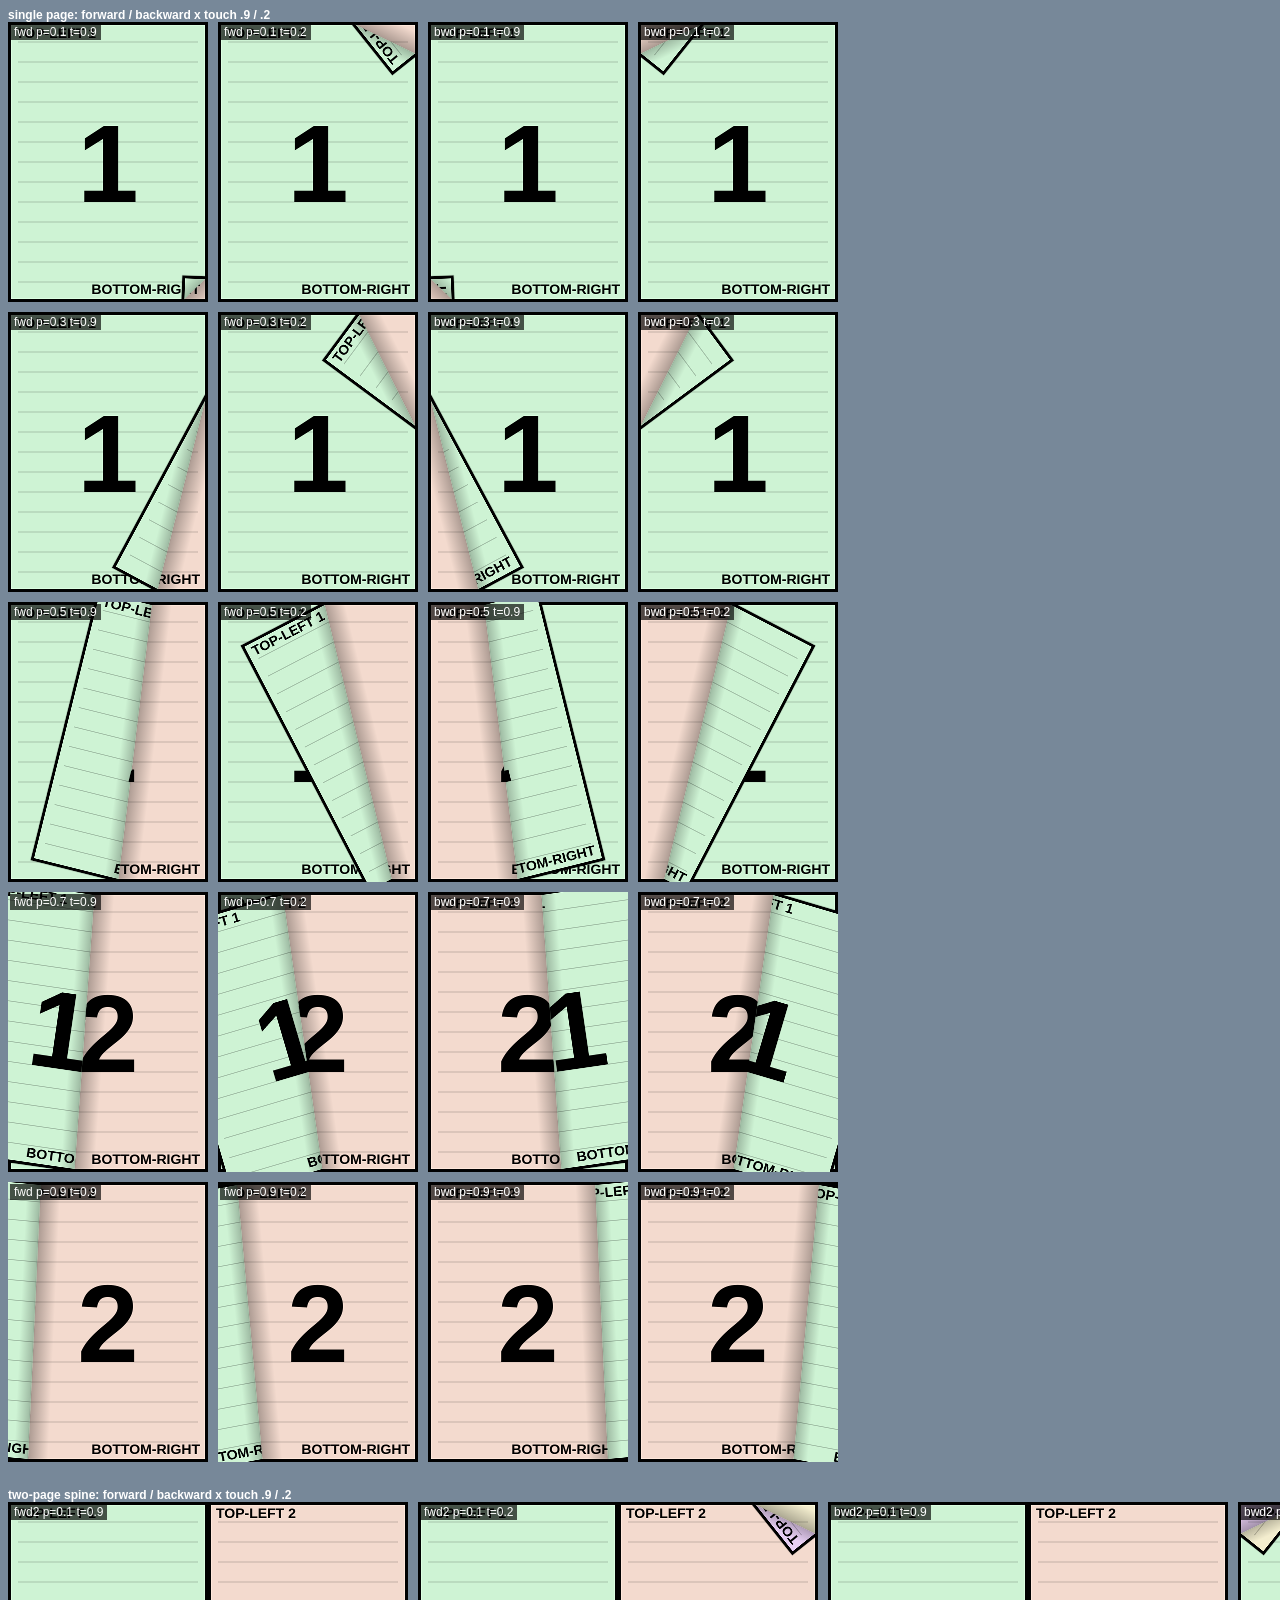
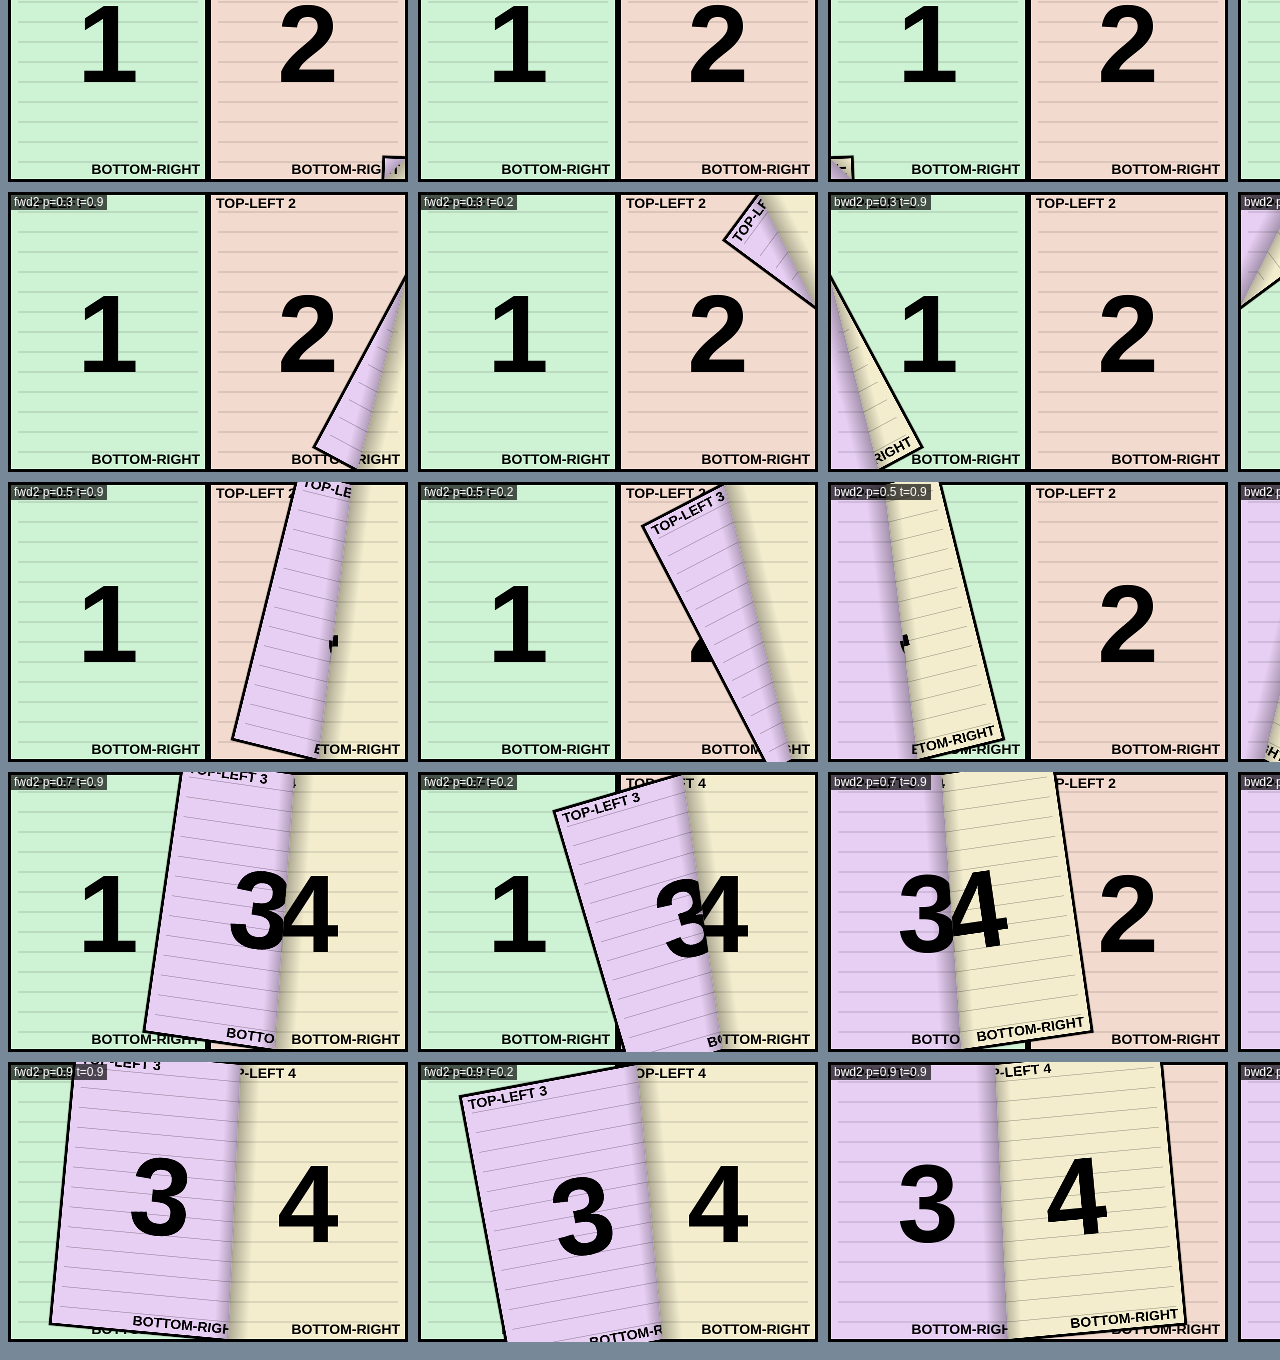
<file: dev/curl-test.html>
<!doctype html><meta charset="utf-8"><title>curl test</title>
<style>body{margin:0;background:#789;font:12px sans-serif;color:#fff}section{padding:8px}.row{display:flex;gap:10px;margin-bottom:10px;align-items:flex-start}
.cell{position:relative}.cell>div.l{position:absolute;left:2px;top:2px;z-index:2;background:#000a;padding:1px 4px}.box{background:#fff}</style>
<body><div id="out"></div>
<script type="module">
import { PageCurlView, snapshotSlice, curlDuration, commitDecision } from '../web/js/curl.js';
const W = 200, H = 280, hues = [210, 130, 20, 280, 50];
function page(n, w = W, h = H) {
  const c = document.createElement('canvas'); c.width = w * 2; c.height = h * 2; const g = c.getContext('2d'); g.scale(2, 2);
  g.fillStyle = `hsl(${hues[n % 5]},60%,88%)`; g.fillRect(0, 0, w, h);
  g.strokeStyle = '#0003'; for (let y = 20; y < h; y += 20) { g.beginPath(); g.moveTo(10, y); g.lineTo(w - 10, y); g.stroke(); }
  g.strokeStyle = '#000'; g.lineWidth = 3; g.strokeRect(1.5, 1.5, w - 3, h - 3);
  g.fillStyle = '#000'; g.font = 'bold 110px sans-serif'; g.textAlign = 'center'; g.fillText(n, w / 2, h / 2 + 40);
  g.font = 'bold 14px sans-serif'; g.textAlign = 'left'; g.fillText('TOP-LEFT ' + n, 8, 16); g.textAlign = 'right'; g.fillText('BOTTOM-RIGHT', w - 8, h - 8);
  return c;
}
const P = [1, 2, 3, 4].map(n => page(n));
const out = document.getElementById('out');
function cell(row, label, w, h, setup, p, touch) {
  const d = document.createElement('div'); d.className = 'cell'; d.innerHTML = `<div class=l>${label}</div>`;
  const box = document.createElement('div'); box.className = 'box'; box.style.cssText = `width:${w}px;height:${h}px`; d.append(box); row.append(d);
  const v = new PageCurlView(); box.append(v.el); v.resize2(); setup(v); v.setTouch(touch); v.setProgress(p); v.draw(); return v;
}
const ps = [0.1, 0.3, 0.5, 0.7, 0.9];
function section(id, title, cols) {
  const s = document.createElement('section'); s.id = id; s.innerHTML = `<b>${title}</b>`; out.append(s);
  for (const p of ps) { const r = document.createElement('div'); r.className = 'row'; s.append(r); for (const c of cols) cell(r, `${c.n} p=${p} t=${c.t}`, c.w, H, c.setup, p, c.t); }
}
const M = PageCurlView.mirror, B = PageCurlView.paperBack;
const fwd = v => v.setup(null, P[1], P[0], B(M(P[0])), false, 0);
const bwd = v => v.setup(null, M(P[1]), M(P[0]), B(P[0]), true, 0);
section('single', 'single page: forward / backward x touch .9 / .2', [
  { n: 'fwd', t: .9, w: W, setup: fwd }, { n: 'fwd', t: .2, w: W, setup: fwd }, { n: 'bwd', t: .9, w: W, setup: bwd }, { n: 'bwd', t: .2, w: W, setup: bwd }]);
const f2 = v => v.setup(P[0], P[3], P[1], B(M(P[2])), false, .5);
const b2 = v => v.setup(M(P[1]), M(P[2]), M(P[0]), B(P[3]), true, .5);
section('spine', 'two-page spine: forward / backward x touch .9 / .2', [
  { n: 'fwd2', t: .9, w: W * 2, setup: f2 }, { n: 'fwd2', t: .2, w: W * 2, setup: f2 }, { n: 'bwd2', t: .9, w: W * 2, setup: b2 }, { n: 'bwd2', t: .2, w: W * 2, setup: b2 }]);
const sl = snapshotSlice(P[0], 10, 10, 50, 50);
window.__done = { dur: [curlDuration(0, 1), curlDuration(.9, 1), curlDuration(.5, .5)], c: [commitDecision(800, 0), commitDecision(-800, .9), commitDecision(0, .41), commitDecision(0, .3)], slice: [sl.width, sl.height] };
</script>
</file>
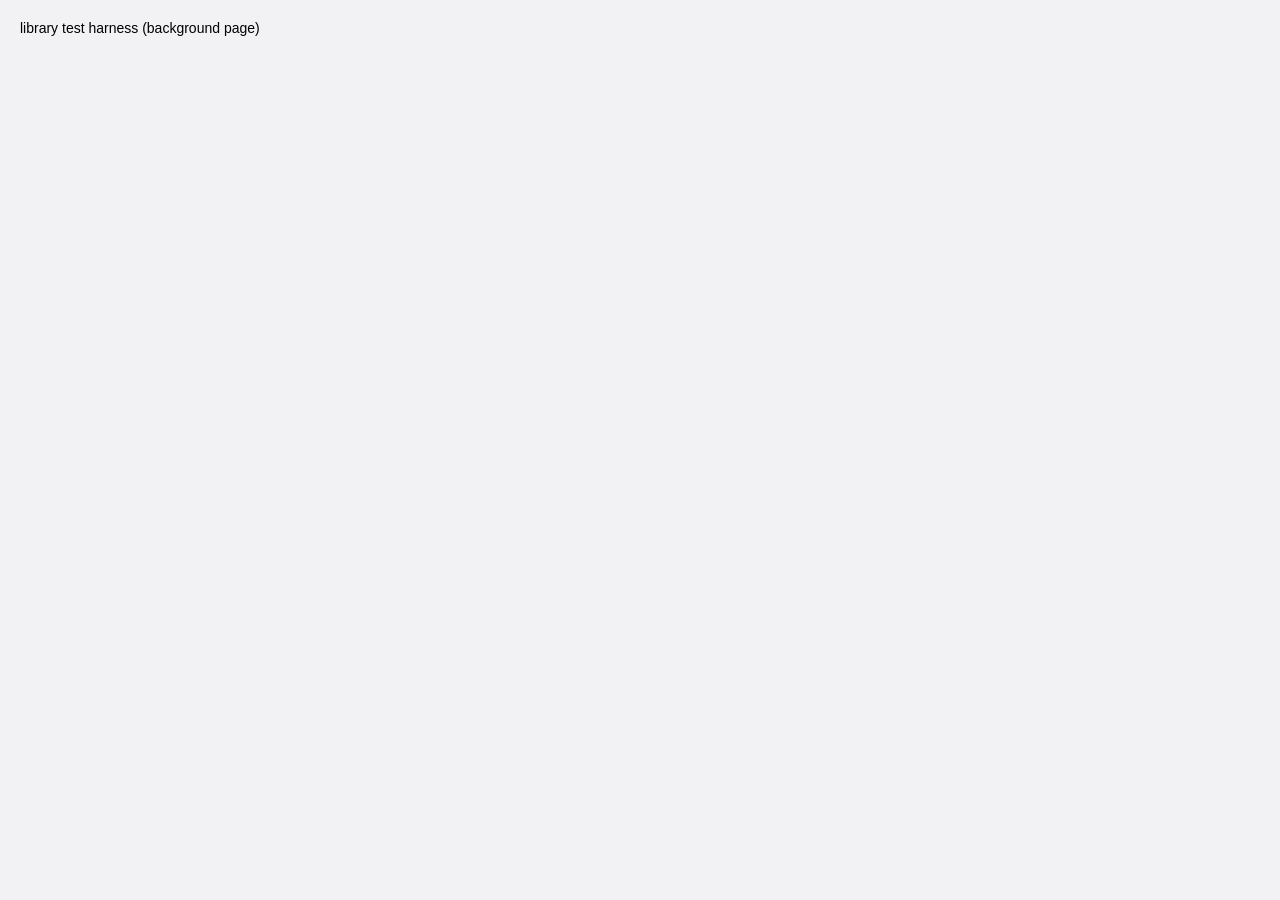
<file: dev/library-test.html>
<!doctype html>
<html lang="ko"><head><meta charset="utf-8"><meta name="viewport" content="width=device-width,initial-scale=1">
<title>library test</title>
<link rel="stylesheet" href="/web/css/app.css"><link rel="stylesheet" href="/web/css/library.css"><link rel="stylesheet" href="/web/css/colorpicker.css">
<script>for (const C of [Map, WeakMap]) { C.prototype.getOrInsertComputed ||= function (k, f) { if (!this.has(k)) this.set(k, f(k)); return this.get(k); }; C.prototype.getOrInsert ||= function (k, v) { if (!this.has(k)) this.set(k, v); return this.get(k); }; }</script>
</head><body><div id="app" style="padding:20px">library test harness (background page)</div>
<script type="module">
import { host } from '/web/js/host.js';
import { LibraryRepository, NotebookFiles, Paper } from '/web/js/library.js';
import { LibraryDialog, PaperChoiceView, FolderIconDrawable, FolderShapeDrawable } from '/web/js/library-dialog.js';
import { ColorPicker } from '/web/js/ui/colorpicker.js';
const T = window.T = { ColorPicker, host, LibraryRepository, NotebookFiles, Paper, LibraryDialog, PaperChoiceView, FolderIconDrawable, FolderShapeDrawable, log: [] };
const bytes = async u => new Uint8Array(await (await fetch(u)).arrayBuffer());
T.setup = async function (opts = {}) {
  const ko = await bytes('/dev/samples/sample-ko.pdf'), en = await bytes('/dev/samples/sample.pdf');
  const F = host._fake; F.init();
  for (const k of [...F.files.keys()]) if (k.startsWith(F.lib) && k !== F.lib || k.startsWith(F.data + '\\')) F.files.delete(k);
  localStorage.clear();
  const L = F.lib, now = Date.now(), day = 86400000;
  const put = (rel, b, ageMs) => { const p = L + '\\' + rel; F.put(p, b); F.files.get(p).mtime = now - ageMs; return p; };
  put('한국어 샘플.pdf', ko, 3600e3 * 2); put('Sample.pdf', en, 5 * day); put('Lecture Notes 10.pdf', ko, 40 * day); put('Lecture Notes 2.pdf', en, 400 * day);
  put('Annual Report 2025 with a really long name that must wrap onto two lines and then ellipsize.pdf', ko, 9 * day);
  put('수학\\미적분.pdf', ko, 2 * day); put('수학\\선형대수.pdf', en, 3 * day); put('수학\\대수\\군론.pdf', ko, 12 * day);
  put('English\\Grammar.pdf', en, 20 * day); put('English\\Reading.pdf', ko, 21 * day); F.mkdirs(L + '\\Archive');
  F.put(L + '\\readme.txt', new Uint8Array([1])); F.put(L + '\\.hidden.pdf', en);
  const lib = T.library = new LibraryRepository(); await lib.ready;
  await lib.createNote(L, '새 노트', new Paper(1, NotebookFiles.COLORS[1]));
  await lib.createNote(L, '모눈 노트', new Paper(2, NotebookFiles.COLORS[2]));
  lib.folderColor(L + '\\English', LibraryRepository.FOLDER_COLORS[1]);
  lib.folderColor(L + '\\Archive', LibraryRepository.FOLDER_COLORS[4]);
  lib.folderColor(L + '\\수학', LibraryRepository.FOLDER_COLORS[2]);
  lib.favorite(L + '\\Sample.pdf', true); lib.favorite(L + '\\수학\\미적분.pdf', true);
  lib.opened(L + '\\Lecture Notes 2.pdf');
  T.root = L; T.log.length = 0;
  const actions = {
    open: f => T.log.push('open ' + f), importFiles: f => T.log.push('import ' + f),
    newNote: (f, refresh) => { T.log.push('newNote ' + f); },
    changed: (a, b, m) => T.log.push(`changed ${a} -> ${b} ${m}`), selectedFolder: f => T.log.push('folder ' + f), removed: fs => T.log.push('removed ' + fs.join(',')),
  };
  const dlg = T.dlg = new LibraryDialog({}, lib, L, actions);
  dlg.show();
  return L;
};
window.__ready = true;
</script></body></html>
</file>
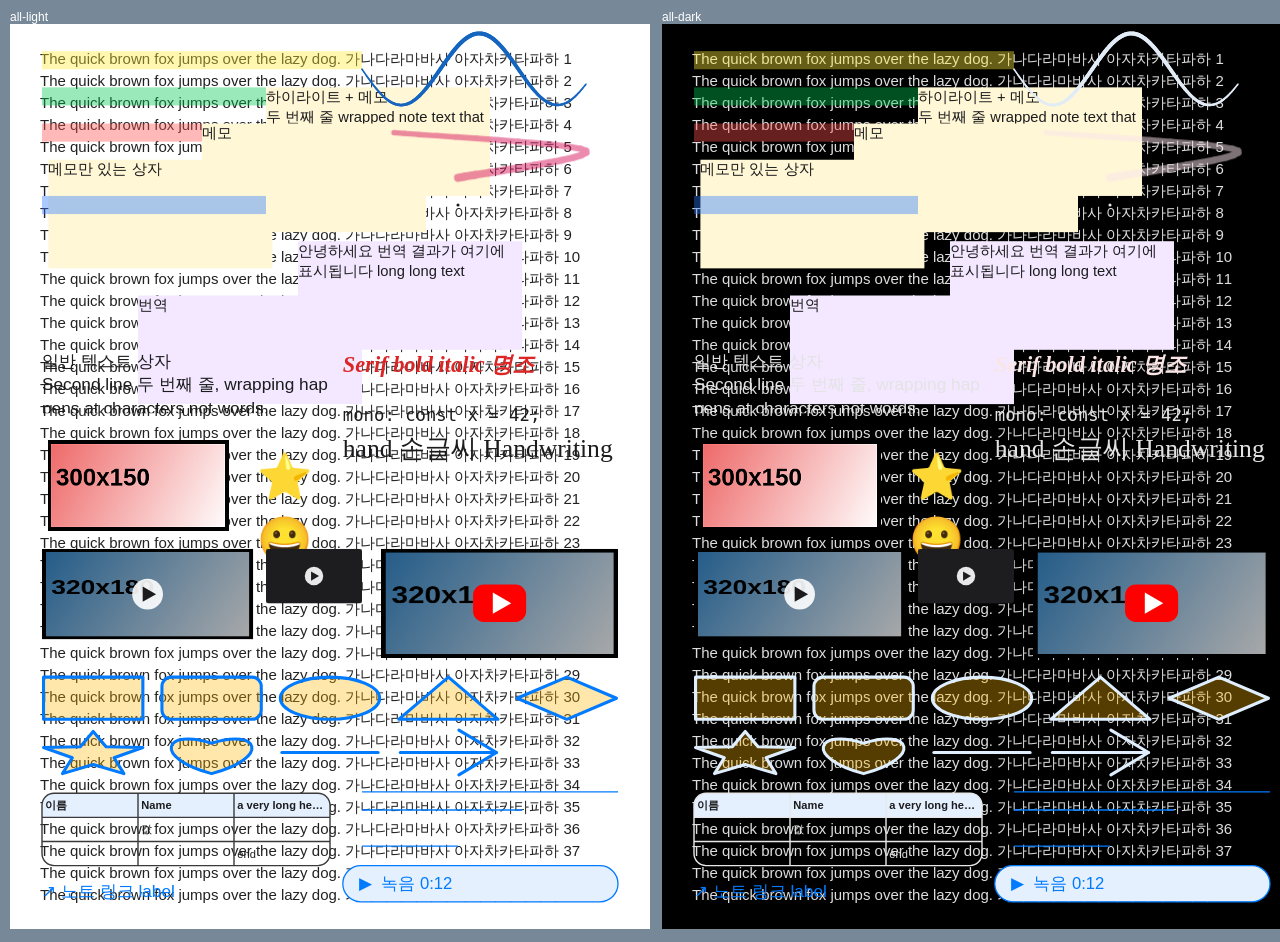
<file: dev/painter-test.html>
<!doctype html><meta charset="utf-8"><title>painter test</title>
<style>body{margin:0;background:#789;font:12px sans-serif;color:#fff}.row{display:flex;gap:12px;padding:10px;align-items:flex-start}canvas{background:#fff}</style>
<body><div class="row" id="out"></div>
<script type="module">
import { AnnotationStore, Mark, InkStroke, InkPoint, TranslationNote, PageElement } from '../web/js/store.js';
import { AnnotationPainter } from '../web/js/painter.js';
import { Shapes, Table } from '../web/js/shapes.js';
import { RectF } from '../web/js/util.js';

const W = 640, H = 905;                                   // A4-ish page in CSS px
function paper(dark) {
  const c = document.createElement('canvas'); c.width = W; c.height = H; const g = c.getContext('2d');
  g.fillStyle = dark ? '#000' : '#fff'; g.fillRect(0, 0, W, H);
  g.fillStyle = dark ? '#ddd' : '#222'; g.font = '15px "Noto Sans KR",sans-serif';
  for (let y = 40; y < H - 20; y += 22) g.fillText('The quick brown fox jumps over the lazy dog. 가나다라마바사 아자차카타파하 ' + (y / 22 | 0), 30, y);
  return c;
}
async function pngAsset(color, w, h) {            // an image asset stored through the (fake) host
  const c = document.createElement('canvas'); c.width = w; c.height = h; const g = c.getContext('2d');
  const gr = g.createLinearGradient(0, 0, w, h); gr.addColorStop(0, color); gr.addColorStop(1, '#fff'); g.fillStyle = gr; g.fillRect(0, 0, w, h);
  g.strokeStyle = '#000'; g.lineWidth = 6; g.strokeRect(3, 3, w - 6, h - 6); g.fillStyle = '#000'; g.font = 'bold 40px sans-serif'; g.fillText(w + 'x' + h, 14, h / 2);
  const name = AnnotationStore.newAssetName('png');
  await AnnotationStore.saveAsset(name, await new Promise(r => c.toBlob(r, 'image/png')));
  return name;
}
const E = (o) => Object.assign(new PageElement(), o);
const store = new AnnotationStore();
const img = await pngAsset('#e66', 300, 150), thumb = await pngAsset('#38c', 320, 180);
// marks: highlight, highlight + note, note-only, minimized note, hidden note
const hl = (l, t, r, b, color, note = '', extra = {}) => { const m = new Mark(); Object.assign(m, { page: 0, left: l, top: t, right: r, bottom: b, color, note }, extra); store.marks.push(m); };
hl(.05, .03, .55, .05, 0x66FFEB3B | 0); hl(.05, .07, .4, .09, 0x6600C853 | 0, '하이라이트 + 메모\n두 번째 줄 wrapped note text that is long enough');
hl(.05, .11, .3, .13, 0x66FF5252 | 0, '접힘', { minimized: true }); hl(.05, .15, .06, .16, 0, '메모만 있는 상자', { noteOnly: true });
hl(.05, .19, .4, .21, 0x662979FF | 0, '숨김', { visible: false });
// translation
const tr = new TranslationNote(); Object.assign(tr, { page: 0, left: .05, top: .24, right: .45, bottom: .26, source: 'Hello', translated: '안녕하세요 번역 결과가 여기에 표시됩니다 long long text' }); store.translations.push(tr);
const tr2 = new TranslationNote(); Object.assign(tr2, { page: 0, left: .05, top: .30, right: .2, bottom: .32, source: 'x', translated: 'x', minimized: true }); store.translations.push(tr2);
// strokes with pressure
const st = new InkStroke(); st.page = 0; st.color = 0xFF1565C0 | 0; st.width = .004;
for (let i = 0; i <= 60; i++) { const t = i / 60; st.points.push(new InkPoint(.55 + .35 * t, .05 + .04 * Math.sin(t * 9), .1 + .9 * Math.sin(t * Math.PI))); }
store.strokes.push(st);
const st2 = new InkStroke(); st2.page = 0; st2.color = 0x80D81B60 | 0; st2.width = .008; st2.points.push(new InkPoint(.6, .12, .5), new InkPoint(.9, .14, .5), new InkPoint(.7, .17, 1)); store.strokes.push(st2);
const st3 = new InkStroke(); st3.page = 0; st3.color = 0xFF1C1C1E | 0; st3.width = .004; st3.points.push(new InkPoint(.7, .2, .65)); store.strokes.push(st3);
// elements
const add = (o) => store.elements.push(E(Object.assign({ page: 0 }, o)));
add({ kind: 'text', text: '일반 텍스트 상자\nSecond line 두 번째 줄, wrapping happens at characters not words.', left: .05, top: .36, right: .5, bottom: .43 });
add({ kind: 'text', text: 'Serif bold italic 명조', font: 'serif', bold: true, italic: true, textSize: .035, color: 0xFFDC2626 | 0, left: .52, top: .36, right: .95, bottom: .41 });
add({ kind: 'text', text: 'mono: const x = 42;', font: 'mono', left: .52, top: .42, right: .95, bottom: .45 });
add({ kind: 'text', text: 'hand 손글씨 Handwriting', font: 'hand', textSize: .04, left: .52, top: .45, right: .95, bottom: .5 });
add({ kind: 'image', asset: img, left: .05, top: .46, right: .35, bottom: .56 });
add({ kind: 'sticker', text: '⭐', left: .38, top: .47, right: .48, bottom: .53 });
add({ kind: 'sticker', text: '😀', left: .38, top: .54, right: .48, bottom: .6 });
add({ kind: 'video', text: AnnotationStore.newAssetName('mp4'), asset: thumb, left: .05, top: .58, right: .38, bottom: .68 });
add({ kind: 'video', text: AnnotationStore.newAssetName('mp4'), asset: '', left: .4, top: .58, right: .55, bottom: .64 });
add({ kind: 'youtube', text: 'dQw4w9WgXcQ', asset: thumb, left: .58, top: .58, right: .95, bottom: .7 });
for (const [i, k] of Shapes.KINDS.entries()) add({ kind: 'shape', text: Shapes.shapeSpec(k, 0xFF007AFF | 0, k === 'line' || k === 'arrow' ? 0 : 0x55FFB300, 3), left: .05 + (i % 5) * .185, top: .72 + Math.floor(i / 5) * .06, right: .05 + (i % 5) * .185 + .16, bottom: .72 + Math.floor(i / 5) * .06 + .05 });
const t = Table.create(3, 3, 0xFF3A3A3C | 0, 0xFFE5F0FF | 0, 0x00FFFFFF); t.cells[0] = '이름'; t.cells[1] = 'Name'; t.cells[2] = 'a very long header cell that is ellipsized'; t.cells[4] = '값'; t.cells[8] = 'end';
add({ kind: 'table', text: t.serialize(), left: .05, top: .85, right: .5, bottom: .93 });
add({ kind: 'hyperlink', text: 'https://example.com', color: 1, left: .55, top: .83, right: .95, bottom: .85 });
add({ kind: 'hyperlink', text: 'https://example.com', color: 1, left: .55, top: .85, right: .8, bottom: .87 });
add({ kind: 'hyperlink', text: 'page:3', color: 2, left: .55, top: .89, right: .7, bottom: .91 });
add({ kind: 'audio', text: '0:12', asset: AnnotationStore.newAssetName('m4a'), left: .52, top: .93, right: .95, bottom: .97 });
add({ kind: 'link', text: '노트 링크 label', left: .05, top: .945, right: .45, bottom: .975 });

await AnnotationPainter.preload(store);
const out = document.getElementById('out');
function render(label, dark, method) {
  const c = paper(dark), g = c.getContext('2d'); AnnotationPainter.dark = dark;
  const d = new RectF(0, 0, W, H);
  if (method === 'all') AnnotationPainter.all(g, d, store, 0); else { AnnotationPainter.strokes(g, d, store, 0); AnnotationPainter.elements(null, g, d, store, 0); }
  AnnotationPainter.dark = false;
  const wrap = document.createElement('div'); wrap.id = label; wrap.append(Object.assign(document.createElement('div'), { textContent: label }), c); out.append(wrap);
}
render('all-light', false, 'all'); render('all-dark', true, 'all');
// fitHeight sanity next to the page
const fh = AnnotationPainter.fitHeight('일반 텍스트 상자\nSecond line 두 번째 줄', .45, .027, H / W, AnnotationPainter.typeface('sans', false, false));
// ---- v1.27: pen types, translucent overlap, rotated elements ------------------------------------------------------
const s2 = new AnnotationStore();
function wave(y, color, pen, width, pts = 70) {
  const k = new InkStroke(); k.page = 0; k.color = color; k.pen = pen; k.width = width;
  for (let i = 0; i < pts; i++) { const t = i / (pts - 1); k.points.push(new InkPoint(.08 + .84 * t, y + .022 * Math.sin(t * 11), 0.55 + .35 * Math.sin(t * 5))); }
  s2.strokes.push(k); return k;
}
const penY = [.05, .13, .21, .29, .37];
penY.forEach((y, pen) => wave(y, 0xFF1C1C1E | 0, pen, .004));
penY.forEach((y, pen) => wave(y + .04, 0xFF007AFF | 0, pen, .004, 70));
// translucent self-overlapping loop: must stay one flat tone where it crosses itself
const loop = new InkStroke(); loop.page = 0; loop.color = 0x80FF3B30 | 0; loop.pen = 4; loop.width = .012;
for (let i = 0; i <= 120; i++) { const t = i / 120 * Math.PI * 4; loop.points.push(new InkPoint(.25 + .12 * Math.cos(t) + .02 * t / 6, .52 + .07 * Math.sin(t * 1.0), .6)); }
s2.strokes.push(loop);
const hlp = new InkStroke(); hlp.page = 0; hlp.color = 0x6600C853 | 0; hlp.pen = 0; hlp.width = .02;
for (let i = 0; i <= 40; i++) hlp.points.push(new InkPoint(.55 + .35 * i / 40, .50 + .03 * Math.sin(i / 3), .65)); for (let i = 40; i >= 0; i--) hlp.points.push(new InkPoint(.55 + .35 * i / 40, .52 + .03 * Math.sin(i / 3), .65));
s2.strokes.push(hlp);
const add2 = (o) => s2.elements.push(E(Object.assign({ page: 0 }, o)));
[0, 15, 45, 90, 180].forEach((rot, i) => add2({ kind: 'image', asset: img, rot, left: .05 + i * .19, top: .62, right: .05 + i * .19 + .15, bottom: .69 }));
[0, 30, 90, 200].forEach((rot, i) => add2({ kind: 'sticker', text: '⭐', rot, left: .06 + i * .12, top: .72, right: .06 + i * .12 + .09, bottom: .77 }));
[0, 20, 60, 120].forEach((rot, i) => add2({ kind: 'shape', rot, text: Shapes.shapeSpec(i % 2 ? 'arrow' : 'star', 0xFF7B2FA3 | 0, i % 2 ? 0 : 0x55FFB300, 3), left: .06 + i * .12 + .5, top: .72, right: .06 + i * .12 + .6, bottom: .77 }));
const tb = Table.create(2, 3, 0xFF3A3A3C | 0, 0xFFE5F0FF | 0, 0x00FFFFFF); tb.cells[0] = 'A'; tb.cells[1] = 'B'; tb.cells[2] = 'C';
add2({ kind: 'table', rot: 12, text: tb.serialize(), left: .1, top: .83, right: .5, bottom: .9 });
add2({ kind: 'text', rot: 40, text: 'text boxes do not rotate', left: .55, top: .85, right: .95, bottom: .9 });
{
  const c = paper(false), g = c.getContext('2d'); AnnotationPainter.dark = false; AnnotationPainter.all(g, new RectF(0, 0, W, H), s2, 0);
  const wrap = document.createElement('div'); wrap.id = 'v127'; wrap.append(Object.assign(document.createElement('div'), { textContent: 'v127 pens + rotation' }), c); out.append(wrap);
  // pixel probes: the crossing of the translucent loop must have the same colour as a single pass
  const probe = (x, y) => Array.from(g.getImageData(x, y, 1, 1).data);
  window.__v127 = { n: s2.strokes.length, rotates: ['image', 'sticker', 'shape', 'table', 'text'].map(k => AnnotationPainter.rotates({ kind: k })), names: AnnotationPainter.PEN_NAMES };
  // layer-vs-direct sanity: stroke with alpha 255 vs 0x80 on a white page, count distinct red tones inside the loop path
  const t2 = document.createElement('canvas'); t2.width = W; t2.height = H; const g2 = t2.getContext('2d'); g2.fillStyle = '#fff'; g2.fillRect(0, 0, W, H);
  AnnotationPainter.stroke(g2, new RectF(0, 0, W, H), loop);
  const px = g2.getImageData(0, 0, W, H).data; let minG = 255;
  for (let i = 0; i < px.length; i += 4) if (px[i + 1] < minG) minG = px[i + 1];
  window.__v127.minG = minG;   // 0x80 * .82 felt-marker alpha on #FF3B30 over white = G 174 when flat; an overlap would reach ~120
}
// ---- v3 text formatting (align / underline / list kinds / check boxes), light + dark
{
  const s3 = new AnnotationStore();
  const T3 = (o) => s3.elements.push(E(Object.assign({ page: 0, kind: 'text', textSize: .028 }, o)));
  T3({ text: 'Left plain text', left: .05, top: .04, right: .47, bottom: .08 });
  T3({ text: 'Centered + underline\nsecond line', left: .05, top: .10, right: .47, bottom: .17, align: 1, underline: true });
  T3({ text: 'Right aligned + strike\n오른쪽으로 정렬한 글', left: .05, top: .19, right: .47, bottom: .26, align: 2, strike: true });
  T3({ text: '\u2022 Bullet one\n\u2022 Bullet two is long enough to wrap onto a second line\n\u2022 한글 글머리', left: .05, top: .28, right: .47, bottom: .42 });
  T3({ text: '1. First\n2. Second\n3. Third\n\n4. Fifth after a blank', left: .53, top: .04, right: .95, bottom: .19 });
  T3({ text: '\u2611 Done task\n\u2610 Open task\n\u2611 Done again with a long wrapped line of text', left: .53, top: .21, right: .95, bottom: .36, underline: true });
  T3({ text: '\u2610 Bold serif centered check\n\u2611 second', left: .53, top: .38, right: .95, bottom: .46, align: 1, bold: true, font: 'serif', color: 0xFFC0392B | 0, strike: true });
  const sk = new AnnotationStore();
  for (const [i, st] of [false, true].entries()) sk.elements.push(E({ page: 0, kind: 'image', asset: img, stretch: st, left: .05 + i * .3, top: .5, right: .3 + i * .3, bottom: .7 }));
  const c = paper(false), g = c.getContext('2d'); AnnotationPainter.dark = false; AnnotationPainter.all(g, new RectF(0, 0, W, H), s3, 0);
  const wrap = document.createElement('div'); wrap.id = 'v3text'; wrap.append(Object.assign(document.createElement('div'), { textContent: 'v3 text formatting (light)' }), c); out.append(wrap);
  const cd = paper(true), gd = cd.getContext('2d'); AnnotationPainter.dark = true; AnnotationPainter.all(gd, new RectF(0, 0, W, H), s3, 0); AnnotationPainter.dark = false;
  const wd = document.createElement('div'); wd.id = 'v3text-dark'; wd.append(Object.assign(document.createElement('div'), { textContent: 'v3 text formatting (dark)' }), cd); out.append(wd);
  // plain text() output is unchanged by the refactor: same pixels as textBlock with default options
  const a = paper(false), b = paper(false), ga = a.getContext('2d'), gb = b.getContext('2d');
  AnnotationPainter.text(ga, 'same\nwrap wrap wrap wrap wrap wrap wrap wrap wrap', new RectF(10, 10, 160, 100), 16, 0xFF000000 | 0);
  AnnotationPainter.textBlock(gb, 'same\nwrap wrap wrap wrap wrap wrap wrap wrap wrap', new RectF(10, 10, 160, 100), 16, 0xFF000000 | 0, undefined, {});
  const da = ga.getImageData(0, 0, 200, 120).data, db = gb.getImageData(0, 0, 200, 120).data; let diff = 0; for (let i = 0; i < da.length; i++) if (da[i] !== db[i]) diff++;
  const ink = (g, x, y, w, h) => { const d = g.getImageData(x, y, w, h).data; let n = 0; for (let i = 0; i < d.length; i += 4) if (d[i] < 100) n++; return n; };
  const e0 = s3.elements[5], bx = AnnotationPainter.checkBoxes(new RectF(0, 0, W, H), e0);
  // v1.29: an image keeps its ratio (letterboxed) unless stretch fills the whole box
  const cs = Object.assign(document.createElement('canvas'), { width: W, height: H }), gs = cs.getContext('2d'); gs.fillStyle = '#fff'; gs.fillRect(0, 0, W, H); AnnotationPainter.dark = false; AnnotationPainter.elements(gs, new RectF(0, 0, W, H), sk, 0);
  const nonWhite = (x0, y0, x1, y1) => { const d = gs.getImageData(Math.round(x0), Math.round(y0), Math.round(x1 - x0), Math.round(y1 - y0)).data; let n = 0; for (let i = 0; i < d.length; i += 4) if (d[i] < 200 || d[i + 1] < 200) n++; return n; };
  const top = H * .5 + 3, belowFit = nonWhite(W * .05 + 3, top, W * .3 - 3, top + 6), belowStretch = nonWhite(W * .35 + 3, top, W * .6 - 3, top + 6);
  window.__v3 = { diff, boxes: bx.length, stretch: { letterboxedTopRowInk: belowFit, stretchedTopRowInk: belowStretch }, strike: !!s3.elements[2].strike };
}
{
  // v1.30.0 freehand highlight: round caps, flat alpha when the stroke crosses itself, straight band unchanged
  const s4 = new AnnotationStore(); const MK = (o) => { const m = new Mark(); Object.assign(m, { page: 0, left: 0, top: 0, right: 0, bottom: 0, color: 0x66FFEB3B | 0 }, o); s4.marks.push(m); return m; };
  MK({ left: .05, top: .05, right: .6, bottom: .08 });                                           // straight band (v1.29 look)
  MK({ path: [.1, .2, .5, .2, .3, .26, .3, .14, .3, .2], thick: .03, color: 0x80FF3B30 | 0 });    // self-crossing freehand (flat alpha)
  MK({ path: [.1, .4, .2, .5, .35, .38, .5, .55, .7, .4], thick: .05, color: 0x6634C759 | 0 });   // thick curve
  MK({ path: [.15, .7, .15, .7001], thick: .04, color: 0x66007AFF | 0 });                          // dot (round cap)
  MK({ noteOnly: true, left: .9, top: .6, right: .99, bottom: .7, color: 0x66FF0000 | 0 });         // note-only draws nothing
  const c = paper(false), g = c.getContext('2d'); AnnotationPainter.dark = false; AnnotationPainter.all(g, new RectF(0, 0, W, H), s4, 0);
  const wrap = document.createElement('div'); wrap.id = 'v130'; wrap.append(Object.assign(document.createElement('div'), { textContent: 'v130 freehand highlights' }), c); out.append(wrap);
  const rgb = (x, y) => Array.from(g.getImageData(Math.round(x), Math.round(y), 1, 1).data).slice(0, 3);
  const single = rgb(W * .4, H * .2), cross = rgb(W * .3, H * .2), outside = rgb(W * .9, H * .9), capEnd = rgb(W * .1 - H * .012, H * .2);
  window.__v130 = { single, cross, outside, capEnd, dot: rgb(W * .15, H * .7), noteOnlyPx: rgb(W * .95, H * .65), band: rgb(W * .3, H * .065) };
}
window.__done = { fh, w: W, h: H, v127: window.__v127, v3: window.__v3, v130: window.__v130 };
</script>
</file>
<file: web/css/app.css>
/* PDF Note (Windows) — UI ported from the Android app. 1dp == 1px. */
*{box-sizing:border-box;-webkit-tap-highlight-color:transparent}
html,body{margin:0;height:100%;overflow:hidden;background:#F2F2F7;color:#1C1C1E;
  font-family:"Segoe UI","Malgun Gothic","Roboto","Noto Sans KR","Noto Sans CJK KR",sans-serif;font-size:14px;
  -webkit-user-select:none;user-select:none;touch-action:none}
input,textarea{font-family:inherit;-webkit-user-select:text;user-select:text}
button{font-family:inherit}
.ico{align-items:center;justify-content:center}
.ico svg{display:block}
::-webkit-scrollbar{width:0;height:0}

/* ---- toast ---- */
.toast{position:fixed;left:50%;bottom:84px;transform:translate(-50%,8px);max-width:min(86vw,520px);background:rgba(40,40,40,.92);color:#fff;
  font-size:14px;line-height:1.3;padding:11px 20px;border-radius:22px;text-align:center;pointer-events:none;opacity:0;transition:opacity .18s,transform .18s;z-index:100000}
.toast.show{opacity:1;transform:translate(-50%,0)}

/* ---- AlertDialog ---- */
.ad-root{position:fixed;inset:0;z-index:9000}
.ad-dim{position:absolute;inset:0;background:rgba(0,0,0,0);display:flex;align-items:center;justify-content:center;transition:background .2s}
.ad-root.in .ad-dim{background:rgba(0,0,0,.36)}
.ad-root.sheet.in .ad-dim{background:rgba(0,0,0,.12)}
.ad-root.out .ad-dim{background:rgba(0,0,0,0);transition:background .15s}
.ad-card{width:min(calc(100vw - 48px),320px);background:rgba(255,255,255,.98);border-radius:20px;overflow:hidden;opacity:0;transform:scale(.92);transition:opacity .18s,transform .18s cubic-bezier(.2,.9,.3,1.2);box-shadow:0 12px 44px rgba(0,0,0,.22),0 0 0 .5px rgba(0,0,0,.06)}
.ad-root.in .ad-card{opacity:1;transform:none}
.ad-root.out .ad-card{opacity:0;transform:scale(.95);transition:opacity .12s,transform .12s}
.ad-body{padding:22px 20px 18px}
.ad-title{font-size:17px;font-weight:600;letter-spacing:-.2px;color:#1C1C1E;text-align:center}
.ad-msg{max-height:50vh;overflow:auto}
.ad-msg-inner{font-size:14px;line-height:1.4;color:#636366;text-align:center;white-space:pre-wrap;word-break:keep-all;overflow-wrap:anywhere}
.hair{height:1px;background:#E5E5EA;flex:none}
.vhair{width:1px;background:#E5E5EA;flex:none}
.ad-bar{display:flex;flex-direction:column}
.ad-bar.row{flex-direction:row}
.ad-btn{min-height:50px;box-sizing:border-box;display:flex;align-items:center;justify-content:center;text-align:center;font-size:17px;color:#007AFF;padding:4px 14px;cursor:pointer;line-height:1.25;overflow:hidden;-webkit-user-select:none;user-select:none;transition:background .12s}
.ad-btn-label{display:-webkit-box;-webkit-line-clamp:2;-webkit-box-orient:vertical;overflow:hidden;word-break:keep-all;overflow-wrap:anywhere}
.ad-btn:active{background:rgba(0,0,0,.07)}
.ad-btn:focus-visible{outline:2px solid rgba(0,122,255,.5);outline-offset:-3px}
.ad-btn.bold{font-weight:600}
.ad-bar.row .ad-btn{flex:1 1 0;min-width:0}
.ad-btn:hover{background:rgba(0,0,0,.04)}
.ad-btn:empty{display:none}
.ad-sheet{width:min(calc(100vw - 40px),320px);opacity:0;transform:scale(.94);transition:opacity .18s,transform .18s}
.ad-root.in .ad-sheet{opacity:1;transform:none}
.ad-root.out .ad-sheet{opacity:0;transform:scale(.97);transition:opacity .12s,transform .12s}
.ad-list{background:#fff;border-radius:18px;border:1px solid rgba(0,0,0,.08);padding:6px;box-shadow:0 10px 40px rgba(0,0,0,.25);overflow:hidden}
.ad-sheet-title{font-size:13px;color:#8E8E93;padding:8px 12px 6px;text-align:left}
.ad-sheet-msg{font-size:13px;color:#8E8E93;padding:0 12px 8px;text-align:left}
.ad-scroll{max-height:55vh;overflow:auto}
.ad-cell{height:44px;display:flex;align-items:center;font-size:15px;color:#1C1C1E;padding:0 12px;cursor:pointer;border-radius:10px}
.ad-cell-label{flex:1;min-width:0;white-space:nowrap;overflow:hidden;text-overflow:ellipsis}
.ad-sheet-line{height:1px;background:#E5E5EA;margin:4px 12px}
.ad-cell:hover{background:rgba(0,0,0,.035)}
.check-label{display:inline-flex;align-items:center;gap:8px}
.ad-btn.sheet-btn{height:44px;font-size:15px;justify-content:flex-start;border-radius:10px;padding:0 12px}

/* ---- AnchoredMenu ---- */
.amenu-backdrop{position:fixed;inset:0;z-index:9500}
.amenu{position:fixed;z-index:9501;background:#fff;border-radius:18px;border:1px solid rgba(0,0,0,.08);padding:6px;box-shadow:0 6px 24px rgba(0,0,0,.22);
  opacity:0;transform:scale(.96);transition:opacity .12s,transform .12s;transform-origin:center bottom}
.amenu.in{opacity:1;transform:none}
.amenu-scroll{max-height:60vh;overflow:auto}
.amenu-row{min-height:44px;padding-top:4px;padding-bottom:4px;box-sizing:border-box;display:flex;align-items:center;padding:4px 12px;cursor:pointer;border-radius:10px}
.amenu-row:hover{background:rgba(0,0,0,.04)}
.amenu-label{flex:1;min-width:0;font-size:15px;line-height:1.25;display:-webkit-box;-webkit-line-clamp:2;-webkit-box-orient:vertical;overflow:hidden;overflow-wrap:anywhere}
.amenu-div{height:1px;background:#E5E5EA;margin:4px 12px}
.amenu-sdiv{height:1px;background:#E5E5EA;margin:4px 8px 2px}
.amenu-shortcuts{display:flex;height:44px}
.amenu-sc{flex:1;height:44px;display:flex;align-items:center;justify-content:center;cursor:pointer;border-radius:10px}
.amenu-sc:hover{background:rgba(0,0,0,.04)}

/* ---- form fields (field_background.xml) ---- */
.field{background:#F2F2F7;border:2px solid #F2F2F7;border-radius:12px;padding:12px 16px;font-size:16px;color:#1C1C1E;width:100%;outline:none}
.field:focus{background:#fff;border-color:#007AFF}

.amenu-scrollbox{position:relative}
.amenu-more{position:absolute;left:0;right:0;bottom:0;height:30px;display:flex;align-items:flex-end;justify-content:center;padding-bottom:3px;box-sizing:border-box;cursor:pointer;background:linear-gradient(to bottom,rgba(255,255,255,0),rgba(255,255,255,.96) 60%);border-radius:0 0 12px 12px}.amenu-more svg{display:block;animation:amenu-bob 1.6s ease-in-out infinite}@keyframes amenu-bob{0%,100%{transform:translateY(0)}50%{transform:translateY(2px)}}

/* ===== Everynote: Samsung Notes style dialogs, menus, toasts (later rules override the ones above) ===== */
html,body{background:#F2F2F4;color:#010102;font-family:"Segoe UI Variable Text","Segoe UI","Malgun Gothic","Roboto","Noto Sans KR","Noto Sans CJK KR",sans-serif}
.toast{background:rgba(48,48,50,.94);border-radius:20px;font-size:13.5px;padding:10px 18px}
.ad-root.in .ad-dim{background:rgba(0,0,0,.32)}
.ad-card{width:min(calc(100vw - 48px),360px);background:#FCFCFF;border-radius:20px;box-shadow:0 10px 36px rgba(0,0,0,.2)}
.ad-body{padding:22px 24px 12px}
.ad-title{font-size:17px;font-weight:700;text-align:left;color:#010102}
.ad-msg-inner{font-size:14px;line-height:1.45;color:#252525;text-align:left}
.ad-card>.hair{display:none}
.ad-bar{padding:0 12px 10px}
.ad-bar.row .vhair{width:1px;height:18px;align-self:center;background:#C7C7CC}
.ad-bar .hair{background:transparent;height:2px}
.ad-btn{min-height:44px;font-size:15px;font-weight:600;color:#010102;border-radius:10px}
.ad-btn.bold{font-weight:600}
.ad-btn:hover{background:rgba(0,0,0,.04)}
.ad-btn:focus-visible{outline:2px solid rgba(56,122,255,.5)}
.ad-list{background:#FCFCFF;border-radius:16px;border:0;box-shadow:0 8px 30px rgba(0,0,0,.18)}
.ad-sheet-title{font-size:15px;font-weight:700;color:#010102;padding:12px 12px 8px}
.ad-sheet-msg{color:#848487}
.ad-cell{height:42px;font-size:14px;border-radius:8px;gap:12px}
.ad-radio{width:20px;height:20px;border-radius:10px;border:1.5px solid #848487;flex:none;position:relative}
.ad-radio.on{border-color:#DB332A}.ad-radio.on::after{content:"";position:absolute;inset:3.5px;border-radius:50%;background:#DB332A}
.ad-sheet-line{background:#E4E4E7}
.ad-btn.sheet-btn{height:42px;font-size:14px}
.amenu{background:#FCFCFF;border-radius:14px;border:0;padding:6px;box-shadow:0 6px 24px rgba(0,0,0,.16),0 0 0 .5px rgba(0,0,0,.06)}
.amenu-row{min-height:40px;border-radius:8px;padding:2px 12px}
.amenu-row:hover{background:rgba(0,0,0,.04)}
.amenu-label{font-size:14px;color:#010102}
.amenu-div,.amenu-sdiv{background:#E4E4E7}
.field{background:#F3F3F5;border:1.5px solid #F3F3F5;border-radius:10px;font-size:15px}
.field:focus{background:#fff;border-color:#3A3A3D}
</file>
<file: web/css/library.css>
/* Library (문서함) — Everynote, Samsung Notes for Windows layout: navigation pane on the left, big title + labelled actions, card grid. */
.lib-root{position:fixed;inset:0;z-index:5000;background:#F2F2F4;display:flex;overflow:hidden;color:#010102;
  font-family:"Segoe UI Variable Text","Segoe UI","Malgun Gothic","Roboto","Noto Sans KR","Noto Sans CJK KR",sans-serif}
.lib-root *{box-sizing:border-box}
.lib-ib{width:40px;height:40px;flex:none;display:flex;align-items:center;justify-content:center;color:#010102;cursor:pointer;background:transparent;border:0;padding:0;border-radius:8px}
.lib-ib:hover{background:rgba(0,0,0,.05)}
.lib-ib.sq{width:44px;height:44px}
.lib-ib.on{background:#E6E6E9}

/* collapsed navigation pane = icon rail */
.lib-rail{width:60px;flex:none;padding:10px 8px;display:flex;flex-direction:column;align-items:center;background:#F3F3F5}
.lib-rail .gap{height:16px;width:1px;flex:none}
.lib-rail .lib-ib.rb{margin-bottom:6px}
.lib-rail .lib-ib.fo{margin-top:8px}
.lib-dots{height:1px;flex:none;background:repeating-linear-gradient(90deg,#C7C7CC 0 3px,transparent 3px 6px)}
.lib-rail .lib-dots{width:36px;margin-top:4px}
.lib-menu-btn{display:none}
.lib-railfill{flex:1}
.lib-rail .lib-ib.st{margin-top:8px}

/* page */
.lib-page{flex:1;min-width:0;display:flex;flex-direction:column;position:relative;background:#F9F9FB}
.lib-top{height:64px;flex:none;display:flex;align-items:center;gap:4px;padding:10px 20px 0 24px}
.lib-top .sp{flex:1;min-width:8px}
.lib-title{min-width:0;font-size:24px;font-weight:700;letter-spacing:-.2px;white-space:nowrap;overflow:hidden;text-overflow:ellipsis;line-height:1.2}
.lib-title span{overflow:hidden;text-overflow:ellipsis}
.lib-actions{display:flex;align-items:center;gap:2px;flex:none}
.lib-tb{height:34px;flex:none;display:flex;align-items:center;gap:6px;padding:0 10px;border:0;border-radius:8px;background:transparent;color:#010102;font:inherit;font-size:13px;cursor:pointer;white-space:nowrap}
.lib-tb:hover{background:rgba(0,0,0,.05)}
.lib-tb:focus-visible,.lib-ib:focus-visible{outline:2px solid rgba(56,122,255,.5);outline-offset:-2px}
.lib-sbox{width:260px;height:36px;flex:none;margin-left:10px;display:flex;align-items:center;border-radius:8px;background:#E8E8EB;padding:0 2px 0 12px}
.lib-sbox:focus-within{background:#fff;box-shadow:0 0 0 1px #C7C7CC}
.lib-search{flex:1;min-width:0;height:34px;border:0;background:transparent;font:inherit;font-size:13.5px;color:#010102;outline:none;padding:0}
.lib-search::placeholder{color:#848487}
.lib-sbox .lib-ib{width:32px;height:32px}
.lib-more{margin-left:4px}
.lib-searchrow{display:none}
.lib-heading{flex:none;display:flex;align-items:center;min-height:36px;padding:0 20px 4px 24px}
.lib-heading .sp{flex:1}
.lib-sub{font-size:13px;color:#848487;white-space:nowrap;overflow:hidden;text-overflow:ellipsis;min-width:0}
.lib-page.trash .lib-sub{font-size:15px;color:#3A3A3D;white-space:normal}
.lib-sortbox{display:flex;align-items:center;flex:none}
.lib-sortbtn{font-size:12.5px;color:#3A3A3D;padding:0 8px}
.lib-sortdir{width:32px;height:32px}
.lib-shelf{flex:1;min-height:0;overflow-y:auto;overflow-x:hidden;position:relative}
.lib-grid{display:grid;padding:14px 20px 96px 20px;align-items:start;justify-content:start;row-gap:22px}
.lib-grid.list{row-gap:2px;padding-right:24px}
.lib-cell{min-width:0;padding:0 8px}
.lib-grid.list .lib-cell{padding:0}
.lib-empty{height:160px;display:flex;align-items:center;justify-content:center;font-size:15px;color:#848487;grid-column:1/-1}
.lib-shelf::-webkit-scrollbar{width:8px}.lib-shelf::-webkit-scrollbar-thumb{background:#C9C9CE;border-radius:4px}

/* cards: square cover with a hairline frame, title + date centred under it */
.lib-card{display:flex;flex-direction:column;align-items:center;cursor:pointer;min-width:0;border-radius:10px;padding:4px 0 2px}
.lib-card:hover .lib-cover{box-shadow:0 2px 8px rgba(0,0,0,.16)}
.lib-frame{position:relative;flex:none}
.lib-frame.dir{border-radius:8px;background:#E8E8EB;display:flex;align-items:center;justify-content:center}
.lib-cover{position:absolute;inset:0;background:#fff;border:1px solid rgba(0,0,0,.09);border-radius:6px;overflow:hidden;box-shadow:0 1px 2px rgba(0,0,0,.06);transition:box-shadow .15s}
.lib-cover.sm{border-radius:5px}
.lib-cover img,.lib-cover svg.ph{position:absolute;inset:0;width:100%;height:100%;display:block}
.lib-cover img{object-fit:cover}
.lib-cover svg.ph{color:#C7C7CC;padding:30%}
.lib-fcount{position:absolute;right:8px;bottom:6px;font-size:12px;color:#848487}
.lib-fav{position:absolute;top:5px;right:5px;width:20px;height:20px;padding:3px;border-radius:10px;background:rgba(255,255,255,.92);display:flex}
.lib-name{width:100%;padding:8px 0 0;font-size:13px;font-weight:600;text-align:center;display:-webkit-box;-webkit-line-clamp:2;-webkit-box-orient:vertical;overflow:hidden;word-break:break-word;line-height:1.3}
.lib-date{height:18px;width:100%;font-size:11px;color:#848487;text-align:center;line-height:18px;white-space:nowrap;overflow:hidden;text-overflow:ellipsis}
.lib-check{position:absolute;top:2px;left:2px;width:34px;height:34px;display:flex;align-items:center;justify-content:center;cursor:pointer}
.lib-check i{width:20px;height:20px;border:1.5px solid #848487;border-radius:50%;background:rgba(255,255,255,.9);display:flex;align-items:center;justify-content:center;color:#fff}
.lib-check.on i{background:#DB332A;border-color:#DB332A}
.lib-check i svg{display:none}
.lib-check.on i svg{display:block}
.lib-check.row{position:static;width:40px;height:48px;flex:none}

/* list rows */
.lib-row{display:flex;align-items:center;padding:8px 12px;border-radius:10px;cursor:pointer}
.lib-row:hover{background:rgba(0,0,0,.035)}
.lib-row .img{position:relative;width:48px;height:48px;flex:none;display:flex;align-items:center;justify-content:center}
.lib-row .txt{flex:1;min-width:0;padding:0 4px 0 14px}
.lib-row .txt .nm{font-size:14px;font-weight:600;display:-webkit-box;-webkit-line-clamp:2;-webkit-box-orient:vertical;overflow:hidden;word-break:break-word;line-height:1.25}
.lib-row .txt .meta{font-size:12px;color:#848487;line-height:1.3}

/* selection bar (replaces the header while selecting) */
.lib-seltop{display:none}
.lib-page.selecting>.lib-top:not(.lib-seltop),.lib-page.selecting .lib-searchrow{display:none}
.lib-page.selecting>.lib-seltop{display:flex}
.lib-selall{display:flex;align-items:center;gap:2px;font-size:12px;color:#3A3A3D;cursor:pointer;flex:none;margin-left:-10px}
.lib-selall .lib-check{position:static}
.lib-selcount{font-size:22px;font-weight:700;white-space:nowrap;padding:0 6px 0 8px}
.lib-selcmds{display:flex;align-items:center;gap:2px;min-width:0;overflow:hidden}
.lib-cmd{flex:none;height:34px;padding:0 10px;border-radius:8px;font-size:13px;color:#010102;display:flex;align-items:center;gap:6px;cursor:pointer;white-space:nowrap}
.lib-cmd:hover{background:rgba(0,0,0,.05)}
.lib-cmd.red{color:#DB332A}
.lib-cmd.more{padding:0 6px}
.lib-selcancel{margin-left:6px}

/* compose FAB (narrow window) */
.lib-fab{position:absolute;right:22px;bottom:24px;width:56px;height:56px;border-radius:28px;background:#FCFCFC;display:none;align-items:center;justify-content:center;
  box-shadow:0 3px 8px rgba(0,0,0,.2),0 1px 3px rgba(0,0,0,.12);cursor:pointer;z-index:3}

/* navigation pane (docked on a wide window, a drawer on a narrow one) */
.lib-drawer{position:absolute;inset:0;z-index:10;display:none}
.lib-drawer.on{display:block}
.lib-scrim{position:absolute;inset:0;background:rgba(0,0,0,.25);opacity:0}
.lib-panel{position:absolute;left:0;top:0;bottom:0;background:#F3F3F5;border-radius:0 16px 16px 0;box-shadow:0 6px 24px rgba(0,0,0,.25);padding:12px 12px 12px 12px;display:flex;flex-direction:column}
.lib-ptop{height:52px;flex:none;display:flex;align-items:center;padding-left:2px;margin-bottom:6px}
.lib-drow{height:44px;flex:none;display:flex;align-items:center;padding:0 12px 0 10px;border-radius:8px;margin:1px 0}
.lib-drow.click{cursor:pointer}
.lib-drow.click:hover{background:rgba(0,0,0,.04)}
.lib-drow.on{background:#E6E6E9}
.lib-drow.on .nm{font-weight:700}
.lib-drow .ico{width:20px;height:20px}
.lib-drow .nm{flex:1;padding-left:14px;font-size:15px;white-space:nowrap;overflow:hidden;text-overflow:ellipsis}
.lib-drow .ct{font-size:12.5px;color:#848487}
.lib-panel .lib-dots{margin:8px 4px;flex:none}
.lib-panel .tree{flex:1;min-height:0}

/* folder tree */
.lib-tree{overflow-y:auto;background:#F3F6FA}
.lib-tree.transparent{background:transparent}
.lib-tree .rows{padding:2px 0}
.lib-trow{display:flex;align-items:center;height:42px;padding-right:12px;border-radius:8px;margin:1px 0}
.lib-trow:hover{background:rgba(0,0,0,.035)}
.lib-trow.sel{background:#E6E6E9}
.lib-trow.sel .fname{font-weight:700}
.lib-trow .arrow{width:22px;height:42px;flex:none;display:flex;align-items:center;justify-content:center;cursor:pointer}
.lib-trow .fname{flex:1;min-width:0;height:42px;display:flex;align-items:center;gap:12px;font-size:14.5px;color:#010102;cursor:pointer;padding-left:4px}
.lib-trow .fname .t{overflow:hidden;text-overflow:ellipsis;white-space:nowrap}
.lib-trow .fname svg{flex:none;display:block}
.lib-trow .ct{font-size:12.5px;color:#848487;flex:none}

/* narrow window: drawer + FAB, actions move into ⋮, search opens over the header */
@media (max-width:759px){.lib-actions .lib-tb .t{display:none}.lib-actions .lib-tb{padding:0 8px}.lib-sbox{width:180px}}
@media (max-width:599px){
  .lib-rail{display:none}.lib-menu-btn{display:flex}
  .lib-top{padding:8px 8px 0 8px;height:56px}
  .lib-title{font-size:20px;padding-left:4px}
  .lib-actions{display:none}
  .lib-sbox{width:auto;background:transparent;padding:0;margin:0}
  .lib-sbox .lib-search{display:none}
  .lib-page.searching .lib-sbox{position:absolute;left:8px;right:8px;top:10px;z-index:4;background:#fff;box-shadow:0 1px 6px rgba(0,0,0,.18);padding-left:12px}
  .lib-page.searching .lib-sbox .lib-search{display:block}
  .lib-heading{padding:0 12px 4px 16px}
  .lib-grid{padding:10px 8px 96px}
  .lib-fab{display:flex}
}

/* picker (copy/move) */
.lib-picker-add{height:44px;font-size:15px;color:#007AFF;display:flex;align-items:center;justify-content:center;cursor:pointer}

/* inputs inside dialogs */
.lib-inwrap .lib-in{width:100%;font-size:16px;color:#1C1C1E;background:#F2F2F7;border:2px solid #F2F2F7;border-radius:12px;padding:12px 16px;outline:none;height:48px}
.lib-inwrap .lib-in:focus{background:#fff;border-color:#007AFF}
.lib-inwrap .lib-in.bad{border-color:#FF3B30}
.lib-inwrap .lib-err{display:none;color:#FF3B30;font-size:12px;padding:4px 4px 0;text-align:left}
.lib-inwrap .lib-err.on{display:block}
.lib-notename .lib-in{height:56px;padding:12px 18px;border-radius:0;background:transparent;border:0;border-bottom:2px solid #D1D1D6}
.lib-notename .lib-in:focus{background:transparent;border-bottom-color:#007AFF}

/* progress dialog */
.lib-prog{position:fixed;inset:0;z-index:9100;background:rgba(0,0,0,.32);display:flex;align-items:center;justify-content:center}
.lib-prog .card{margin:4px;background:#fff;border-radius:20px;padding:20px 24px;display:flex;align-items:center;gap:20px;min-width:260px;max-width:calc(100vw - 48px)}
.lib-prog .msg{font-size:16px;color:#1C1C1E}
.lib-spin{width:36px;height:36px;border-radius:50%;border:4px solid #E5E5EA;border-top-color:#007AFF;animation:libspin .9s linear infinite;flex:none}
@keyframes libspin{to{transform:rotate(360deg)}}

/* PaperChoiceView: preview tiles + colour squares (+ layout), Samsung Notes style */
.lib-paper{padding:0 2px;display:flex;flex-direction:column;max-height:min(58vh,480px);overflow-y:auto;overflow-x:hidden;text-align:left}
.ad-card:has(.lib-paper){width:min(calc(100vw - 32px),420px)}
.lib-sec{font-size:13px;font-weight:700;color:#3A3A3C;margin:14px 2px 8px}
.lib-sec:first-child{margin-top:4px}
.lib-tiles{display:grid;grid-template-columns:repeat(auto-fill,minmax(78px,1fr));gap:10px 6px}
.lib-tile{display:flex;flex-direction:column;align-items:center;cursor:pointer;padding:4px 2px 6px;border-radius:12px;border:2px solid transparent;min-width:0}
.lib-tile:hover{background:#F2F2F7}
.lib-tile.on{border-color:#007AFF;background:#EEF5FF}
.lib-tilecv{display:block}
.lib-tilename{font-size:11px;line-height:1.25;color:#3A3A3C;text-align:center;margin-top:4px;max-width:100%;display:-webkit-box;-webkit-line-clamp:2;-webkit-box-orient:vertical;overflow:hidden;word-break:keep-all}
.lib-tile.on .lib-tilename{color:#007AFF;font-weight:700}
.lib-tplbtn{height:44px;margin-top:10px;border-radius:12px;background:#EAF2FF;color:#007AFF;font-size:14px;display:flex;align-items:center;justify-content:center;cursor:pointer;padding:0 10px;text-align:center;overflow:hidden;white-space:nowrap;text-overflow:ellipsis;flex:none}
.lib-chips{display:flex;flex-wrap:wrap;gap:8px}
.lib-chip{width:34px;height:34px;flex:none;border-radius:8px;border:1px solid #CBD5E1;display:flex;align-items:center;justify-content:center;color:#007AFF;cursor:pointer}
.lib-chip.on{border:2px solid #007AFF}
.lib-layouts{display:flex;align-items:flex-start;gap:14px;flex-wrap:wrap;padding-bottom:4px}
.lib-lay{display:flex;flex-direction:column;align-items:center;gap:6px;cursor:pointer;padding:8px 14px;border-radius:12px;border:2px solid transparent;min-width:84px}
.lib-lay.on{border-color:#007AFF;background:#EEF5FF}
.lib-lay.off{opacity:.4;cursor:default}
.lib-layic{width:26px;height:36px;border:2px solid #8E8E93;border-radius:4px;background:#fff}
.lib-layic.land{width:36px;height:26px;margin:5px 0}
.lib-lay.on .lib-layic{border-color:#007AFF}
.lib-laynm{font-size:12px;color:#3A3A3C}
.lib-laynote{flex-basis:100%;font-size:12px;color:#8E8E93}

/* settings screen */
.set-root{position:fixed;inset:0;z-index:5600;background:#F6F6F8;display:flex;flex-direction:column;color:#1C1C1E;font-family:"Segoe UI","Malgun Gothic","Roboto","Noto Sans KR",sans-serif}
.set-root *{box-sizing:border-box}
.set-top{height:60px;flex:none;display:flex;align-items:center;padding:6px 14px 0 8px;gap:4px}
.set-back{width:44px;height:44px;border:0;background:transparent;border-radius:22px;display:flex;align-items:center;justify-content:center;cursor:pointer;color:#1C1C1E}
.set-back:hover{background:rgba(0,0,0,.05)}
.set-title{font-size:22px;font-weight:700}
.set-scroll{flex:1;min-height:0;overflow-y:auto}
.set-body{max-width:720px;margin:0 auto;padding:4px 20px 40px}
.set-sec{font-size:13px;font-weight:700;color:#6B6B70;margin:22px 14px 8px}
.set-card{background:#fff;border-radius:20px;padding:4px 0;overflow:hidden}
.set-hair{height:1px;background:#EFEFF2;margin:0 18px}
.set-row{display:flex;align-items:center;gap:14px;min-height:56px;padding:10px 20px;cursor:pointer;outline:none}
.set-row:hover{background:#FAFAFB}
.set-row:focus-visible{box-shadow:inset 0 0 0 2px rgba(0,122,255,.5)}
.set-txt{flex:1;min-width:0}
.set-nm{font-size:15px;line-height:1.35}
.set-sub{font-size:12.5px;color:#8E8E93;margin-top:2px;line-height:1.35}
.set-val{font-size:13px;color:#007AFF;margin-top:3px}
.set-row.radio{min-height:48px;padding-top:6px;padding-bottom:6px}
.set-switch{width:46px;height:28px;border-radius:14px;background:#D1D1D6;position:relative;flex:none;transition:background .15s;outline:none}
.set-switch i{position:absolute;top:3px;left:3px;width:22px;height:22px;border-radius:11px;background:#fff;box-shadow:0 1px 3px rgba(0,0,0,.3);transition:transform .15s}
.set-switch.on{background:#DB332A}
.set-switch.on i{transform:translateX(18px)}
.set-switch:focus-visible{box-shadow:0 0 0 3px rgba(0,122,255,.4)}
.set-dot{width:20px;height:20px;border-radius:10px;border:2px solid #8E8E93;flex:none;position:relative}
.set-dot.on{border-color:#DB332A}
.set-dot.on::after{content:"";position:absolute;inset:3px;border-radius:50%;background:#DB332A}
.lib-railfill{flex:1}
.lib-rail .lib-ib.st{margin-top:8px}

/* docked navigation pane (wide window, default): a column beside the document list */
.lib-root.docked .lib-rail{display:none}
.lib-root.docked .lib-drawer{position:relative;inset:auto;display:block;order:-1;flex:none;width:300px;z-index:auto;background:#F3F3F5}
.lib-root.docked .lib-scrim{display:none}
.lib-root.docked .lib-panel{position:relative;width:100%;height:100%;border-radius:0;box-shadow:none;transform:none!important;padding:10px 16px 14px 14px}
.lib-root.docked .lib-menu-btn{display:none}
/* 휴지통: text-only 편집 / 비우기, no search box (Samsung Notes) */
.lib-page.trash .lib-sbox{display:none}

/* merge / extract dialogs (js/pagetools.js) */
.pt-panel{display:flex;flex-direction:column;gap:10px;min-width:min(420px,80vw)}
.pt-hint{font-size:12.5px;line-height:1.4;color:#848487}
.pt-list{display:flex;flex-direction:column;gap:2px;max-height:260px;overflow:auto;border-radius:12px;background:#F5F5F7;padding:4px}
.pt-row{display:flex;align-items:center;gap:8px;min-height:38px;padding:0 6px;border-radius:8px}
.pt-no{width:20px;text-align:center;font-size:12px;color:#848487}
.pt-name{flex:1;min-width:0;overflow:hidden;text-overflow:ellipsis;white-space:nowrap;font-size:13.5px;color:#010102}
.pt-btn{width:30px;height:30px;border:0;border-radius:8px;background:transparent;color:#010102;font-size:12px;cursor:pointer}
.pt-btn:hover:not(:disabled){background:rgba(0,0,0,.06)}.pt-btn:disabled{opacity:.3;cursor:default}
</file>
<file: web/css/colorpicker.css>
/* ColorPicker (ui/colorpicker.js) */
.cp-box{padding:6px 18px;display:flex;flex-direction:column;user-select:none;-webkit-user-select:none}
.cp-preview{height:48px;border-radius:12px;border:1px solid #C7C7CC;margin-bottom:2px;
  background:linear-gradient(var(--cp-color,transparent),var(--cp-color,transparent)),
    repeating-conic-gradient(#e5e5ea 0 25%,#fff 0 50%) 0 0/12px 12px}
.cp-row{display:flex;align-items:center;height:40px}
.cp-name{width:44px;flex:none;font-size:12px;color:#8E8E93}
.cp-slider{position:relative;flex:1;height:36px;touch-action:none;cursor:pointer;outline:none}
.cp-bar{position:absolute;left:14px;right:14px;top:10px;height:16px;border-radius:8px;background:#ddd}
.cp-thumb{position:absolute;top:6px;width:20px;height:20px;margin-left:-12px;border-radius:50%;background:#fff;border:2px solid #8E8E93;box-sizing:content-box;transform:translateX(0);pointer-events:none}
.cp-slider:focus-visible .cp-thumb{border-color:var(--accent)}
.cp-hex{height:28px;line-height:28px;text-align:center;font-size:12px;color:#8E8E93}
</file>
